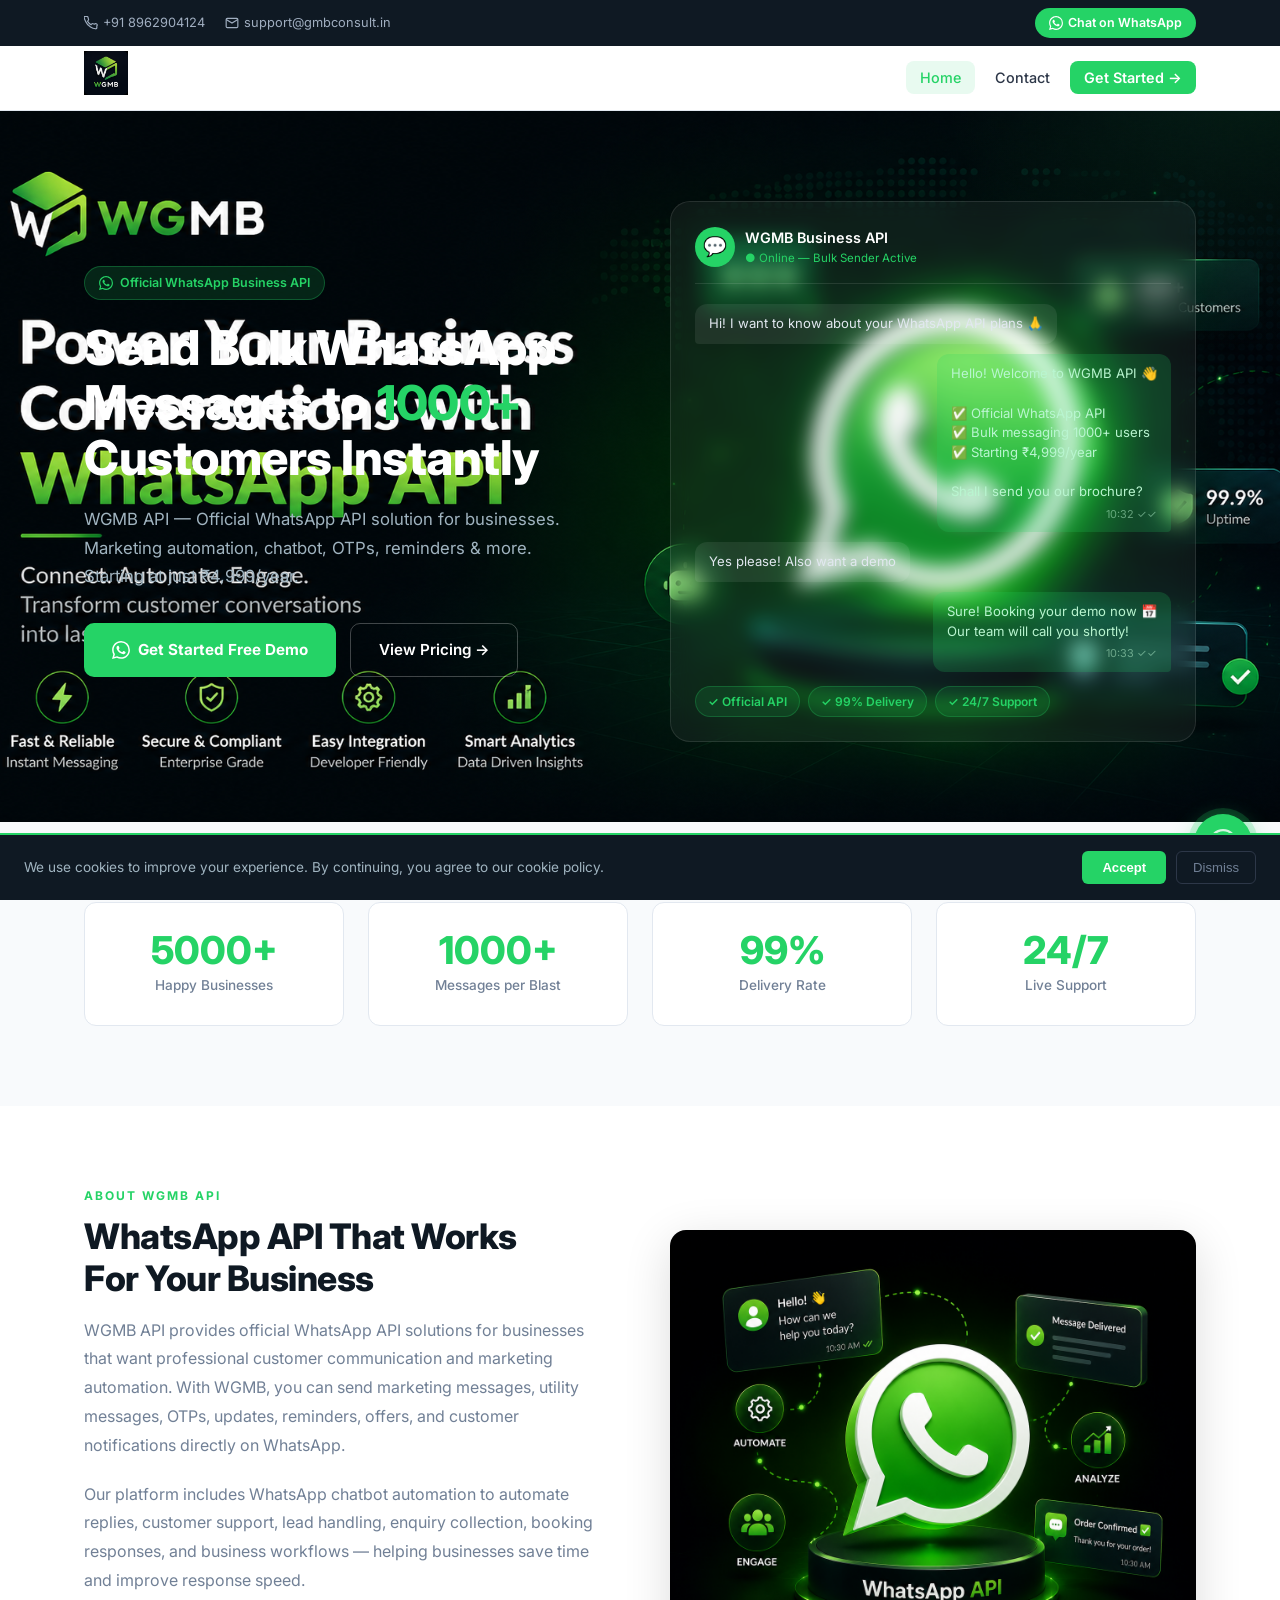
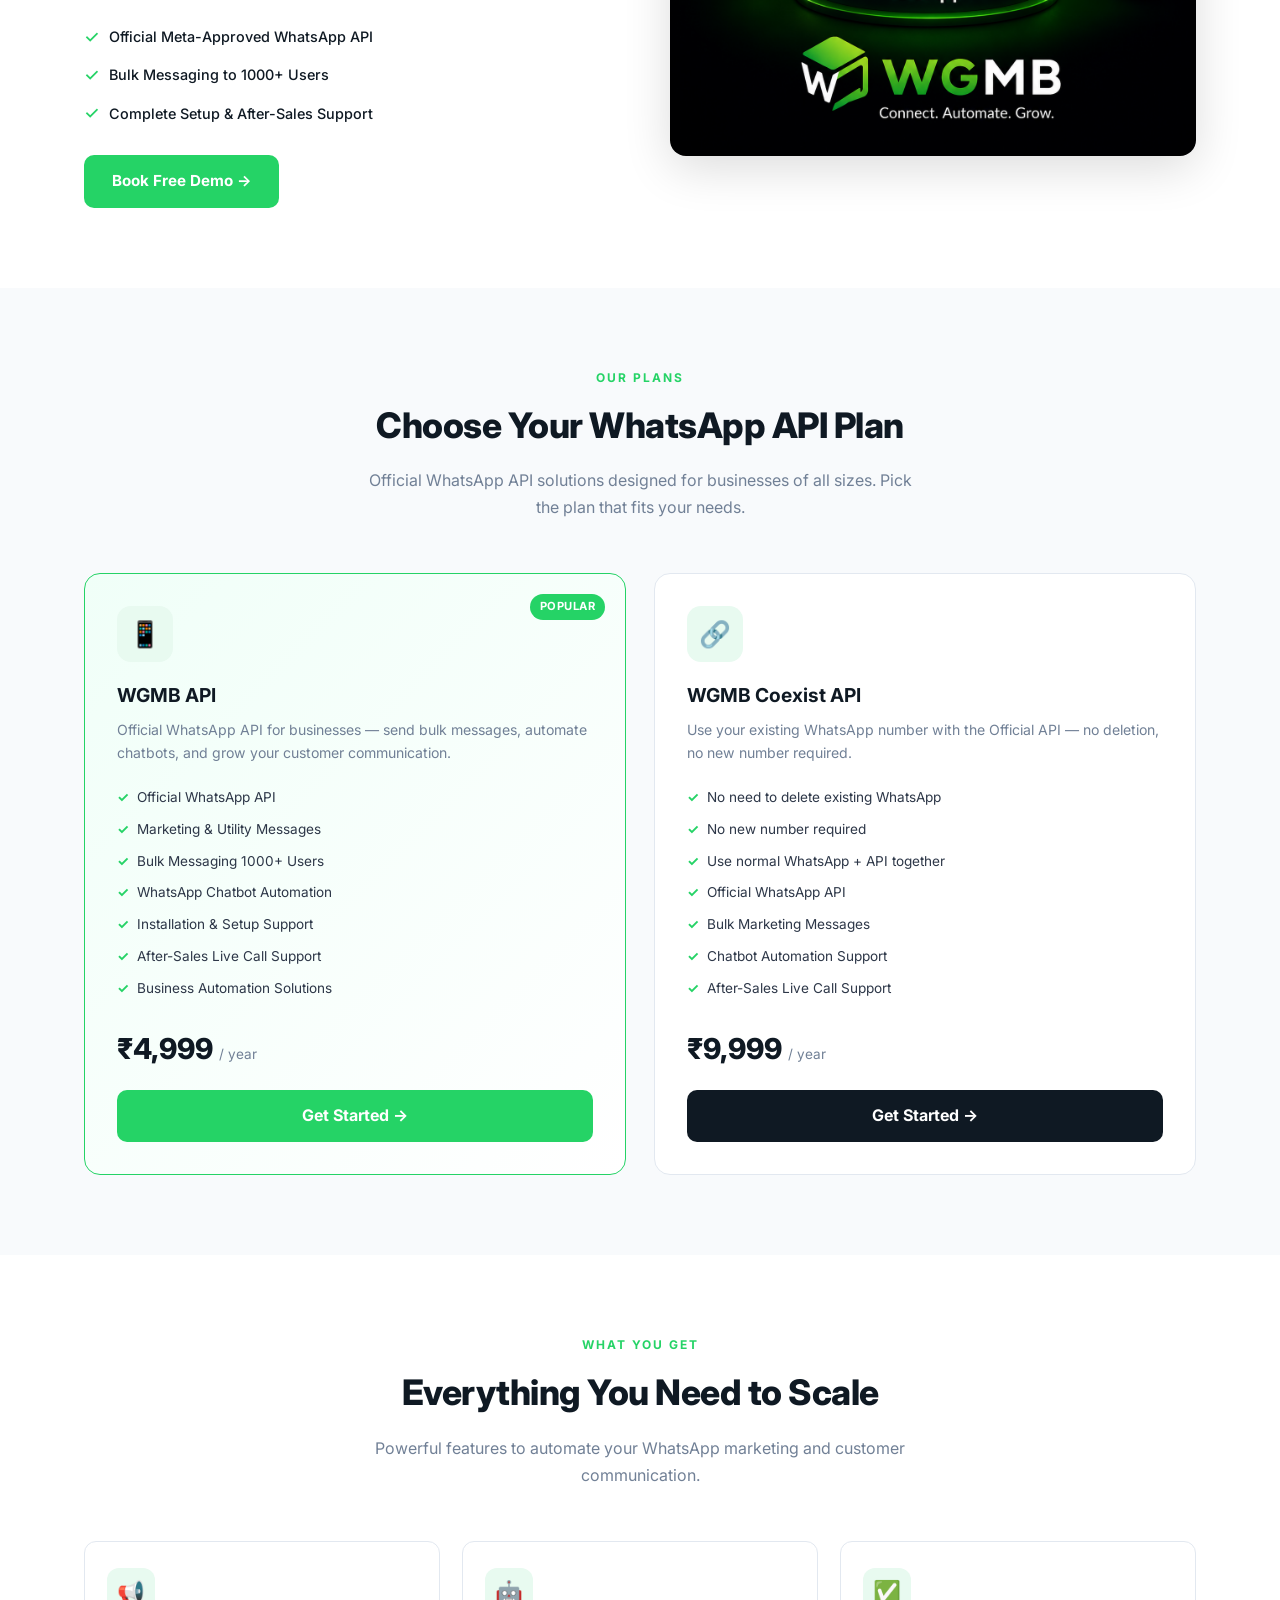
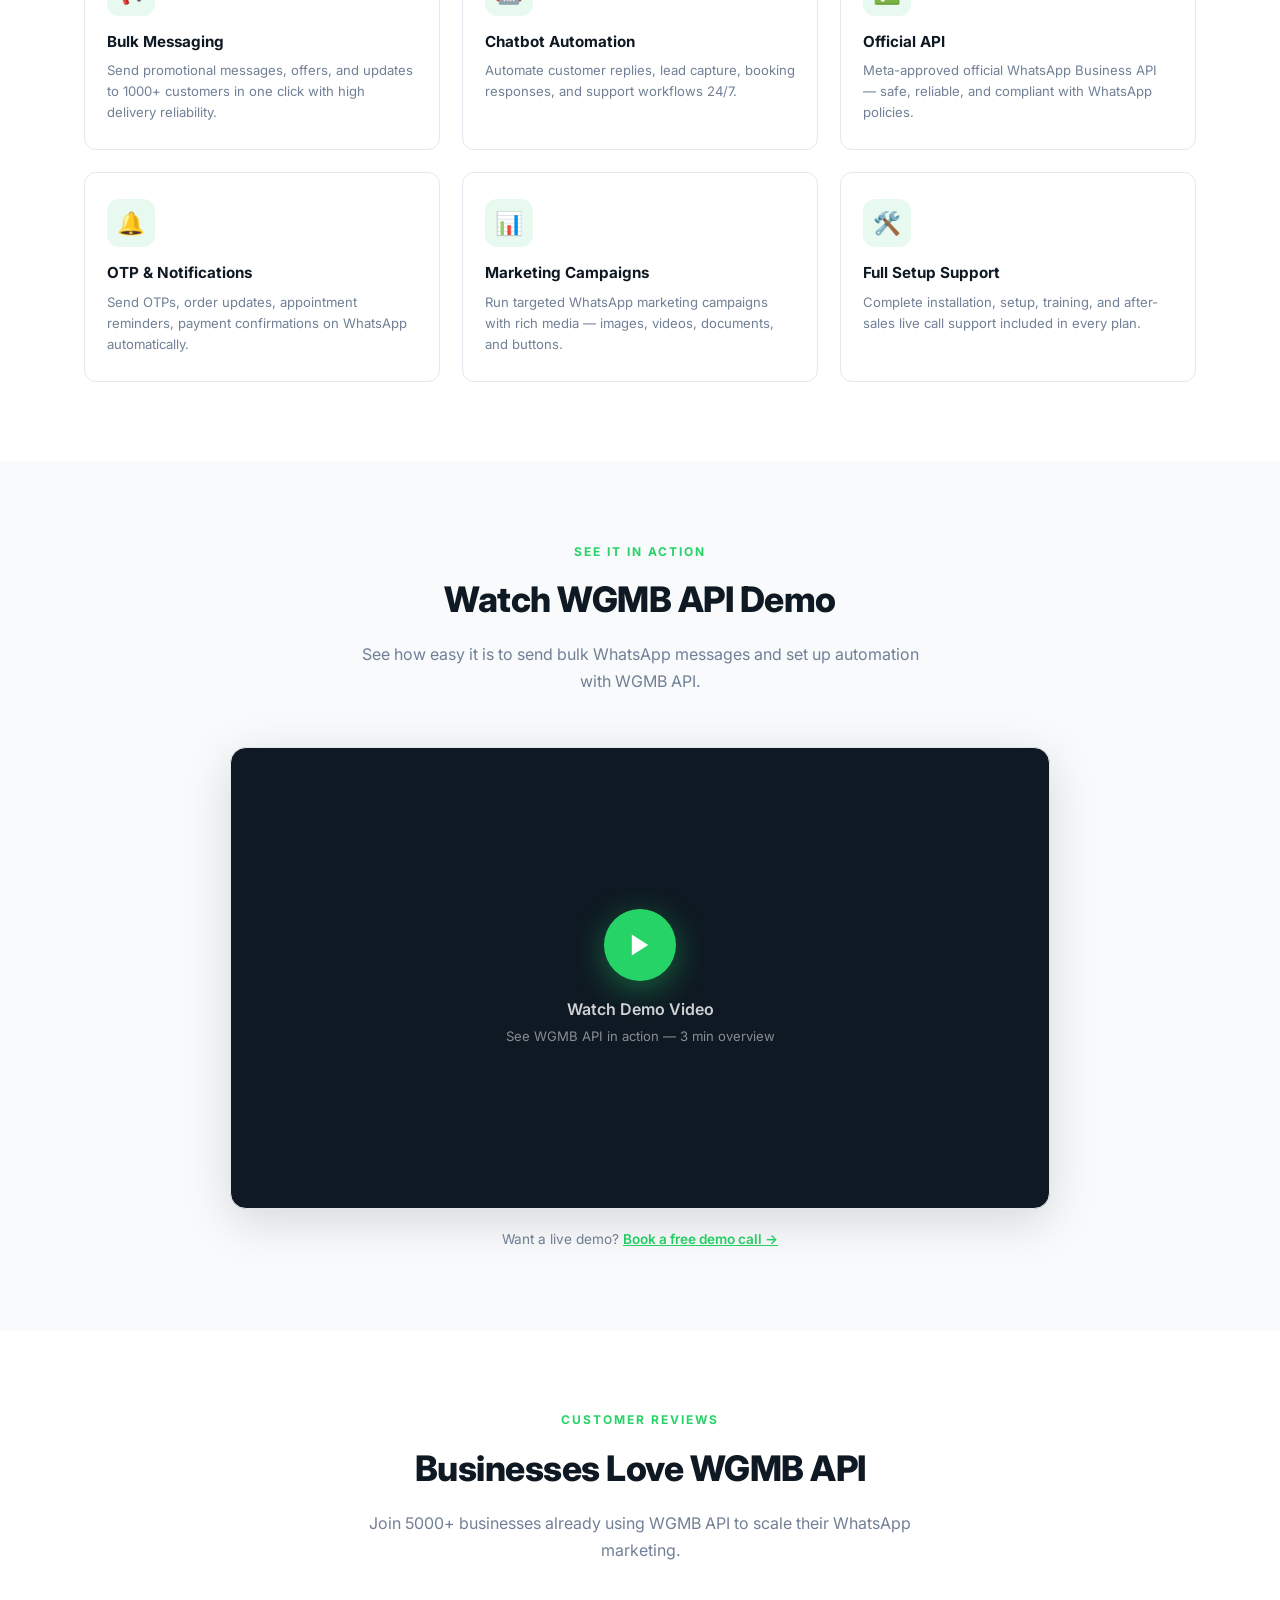
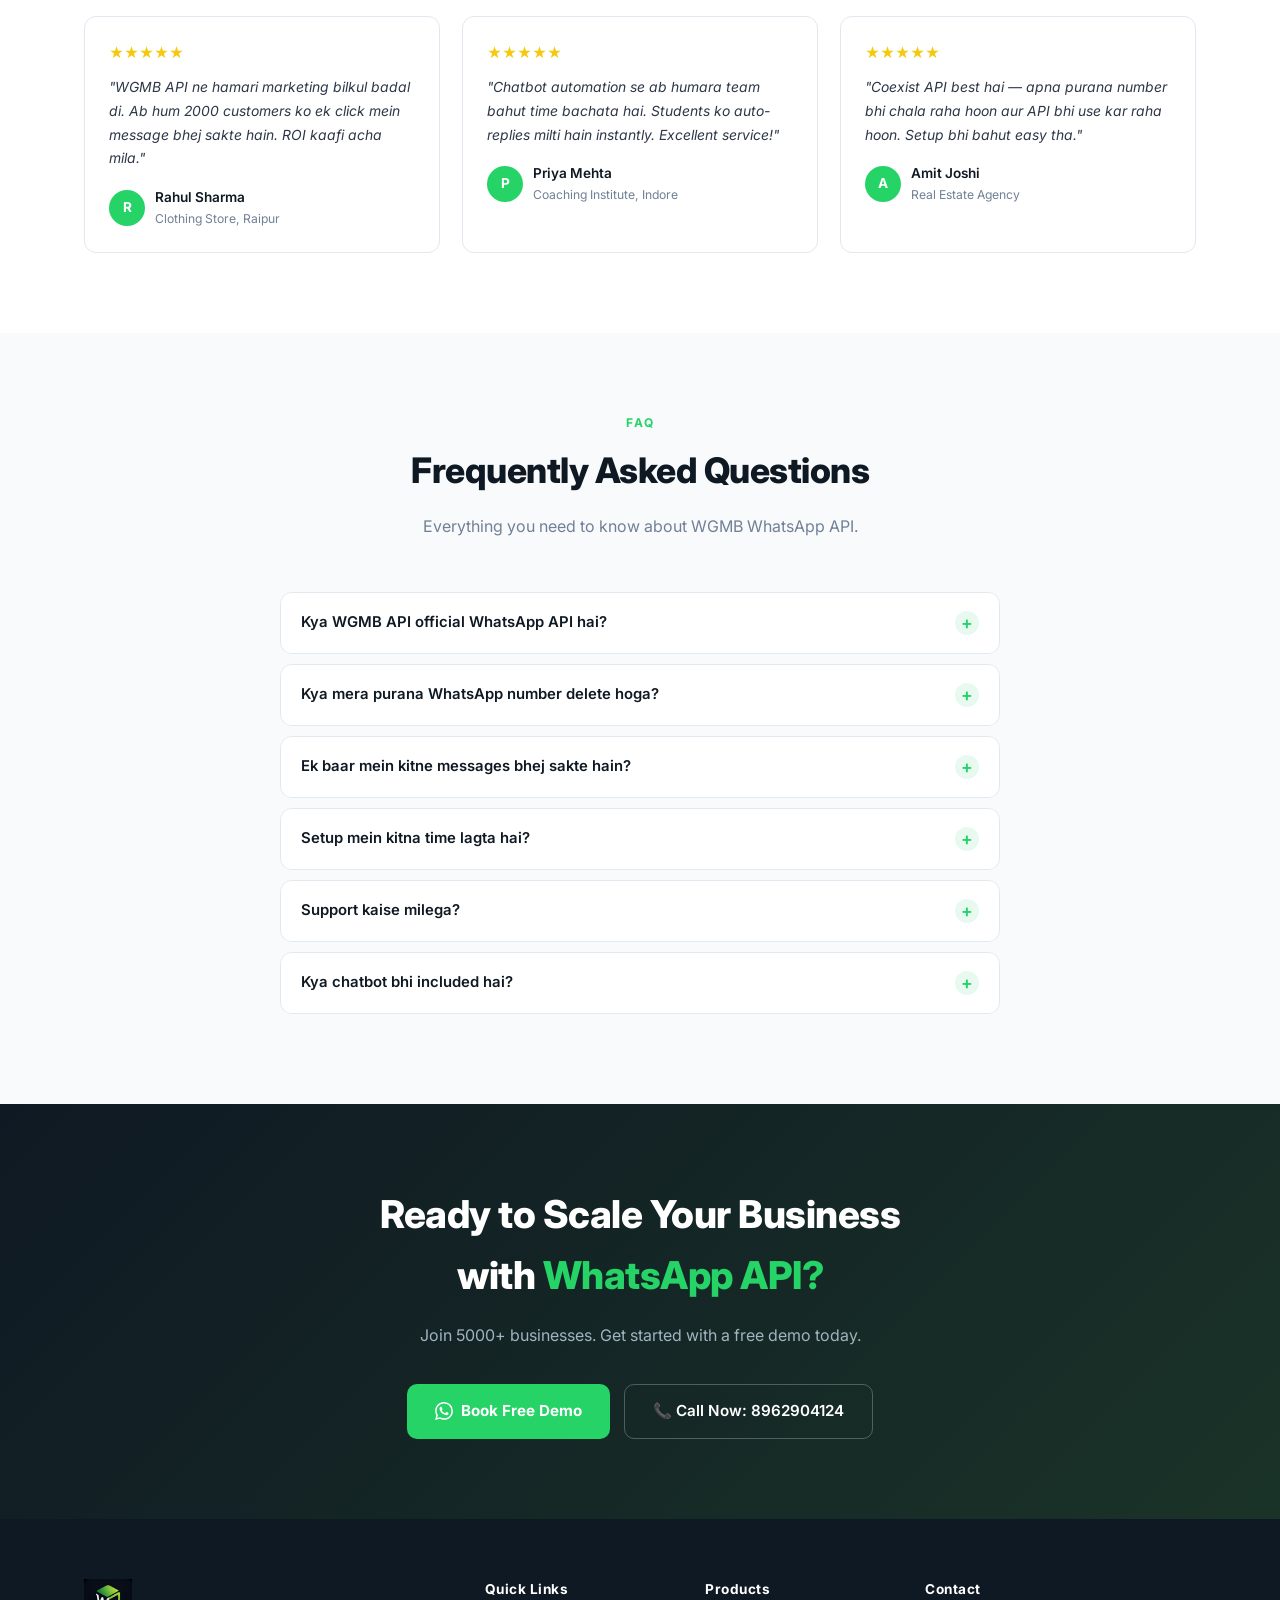
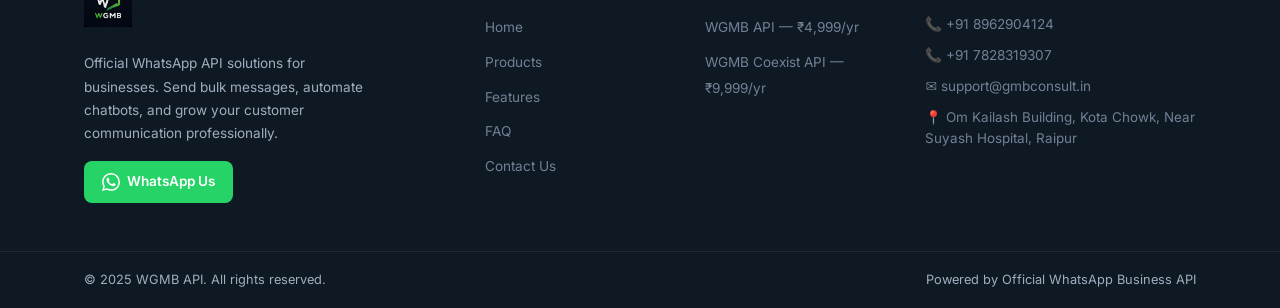
<file: index.html>
<!DOCTYPE html>
<html lang="en">
<head>
  <meta charset="UTF-8">
  <meta name="viewport" content="width=device-width, initial-scale=1.0">
  <title>WGMB API — Official WhatsApp API for Businesses</title>
  <meta name="description" content="Send bulk WhatsApp messages, automate chatbots, and grow your business with WGMB Official WhatsApp API. Starting at ₹4,999/year.">
  <meta property="og:title" content="WGMB API — Official WhatsApp API for Businesses">
  <meta property="og:description" content="Send bulk WhatsApp messages, automate chatbots, and grow your business.">
  <meta property="og:image" content="images/hero-banner.png">
  <meta property="og:type" content="website">
  <link rel="icon" href="images/logo.png">
  <link rel="preconnect" href="https://fonts.googleapis.com">
  <link href="https://fonts.googleapis.com/css2?family=Inter:wght@300;400;500;600;700;800&display=swap" rel="stylesheet">
  <link rel="stylesheet" href="components/style.css">
<script src="https://identity.netlify.com/v1/netlify-identity-widget.js"></script>
</head>
<body>

<script src="components/nav.js"></script>
<script>document.body.insertAdjacentHTML('afterbegin', buildHeader('home'));</script>

<!-- ══ HERO ══ -->
<section class="hero" style="background-image: url(images/hero-banner.png); background-size: cover; background-position: center; background-blend-mode: luminosity;">
  <div class="container">
    <div class="hero-inner">
      <div class="hero-content">
        <div class="hero-badge">
          <svg width="14" height="14" viewBox="0 0 24 24" fill="#25d366"><path d="M17.472 14.382c-.297-.149-1.758-.867-2.03-.967-.273-.099-.471-.148-.67.15-.197.297-.767.966-.94 1.164-.173.199-.347.223-.644.075-.297-.15-1.255-.463-2.39-1.475-.883-.788-1.48-1.761-1.653-2.059-.173-.297-.018-.458.13-.606.134-.133.298-.347.446-.52.149-.174.198-.298.298-.497.099-.198.05-.371-.025-.52-.075-.149-.669-1.612-.916-2.207-.242-.579-.487-.5-.669-.51-.173-.008-.371-.01-.57-.01-.198 0-.52.074-.792.372-.272.297-1.04 1.016-1.04 2.479 0 1.462 1.065 2.875 1.213 3.074.149.198 2.096 3.2 5.077 4.487.709.306 1.262.489 1.694.625.712.227 1.36.195 1.871.118.571-.085 1.758-.719 2.006-1.413.248-.694.248-1.289.173-1.413-.074-.124-.272-.198-.57-.347m-5.421 7.403h-.004a9.87 9.87 0 01-5.031-1.378l-.361-.214-3.741.982.998-3.648-.235-.374a9.86 9.86 0 01-1.51-5.26c.001-5.45 4.436-9.884 9.888-9.884 2.64 0 5.122 1.03 6.988 2.898a9.825 9.825 0 012.893 6.994c-.003 5.45-4.437 9.884-9.885 9.884m8.413-18.297A11.815 11.815 0 0012.05 0C5.495 0 .16 5.335.157 11.892c0 2.096.547 4.142 1.588 5.945L.057 24l6.305-1.654a11.882 11.882 0 005.683 1.448h.005c6.554 0 11.89-5.335 11.893-11.893a11.821 11.821 0 00-3.48-8.413z"/></svg>
          Official WhatsApp Business API
        </div>
        <h1>Send Bulk WhatsApp<br>Messages to <span>1000+</span><br>Customers Instantly</h1>
        <p>WGMB API — Official WhatsApp API solution for businesses. Marketing automation, chatbot, OTPs, reminders & more. Starting at just ₹4,999/year.</p>
        <div class="hero-btns">
          <a href="contact.html" class="btn-primary">
            <svg width="18" height="18" viewBox="0 0 24 24" fill="white"><path d="M17.472 14.382c-.297-.149-1.758-.867-2.03-.967-.273-.099-.471-.148-.67.15-.197.297-.767.966-.94 1.164-.173.199-.347.223-.644.075-.297-.15-1.255-.463-2.39-1.475-.883-.788-1.48-1.761-1.653-2.059-.173-.297-.018-.458.13-.606.134-.133.298-.347.446-.52.149-.174.198-.298.298-.497.099-.198.05-.371-.025-.52-.075-.149-.669-1.612-.916-2.207-.242-.579-.487-.5-.669-.51-.173-.008-.371-.01-.57-.01-.198 0-.52.074-.792.372-.272.297-1.04 1.016-1.04 2.479 0 1.462 1.065 2.875 1.213 3.074.149.198 2.096 3.2 5.077 4.487.709.306 1.262.489 1.694.625.712.227 1.36.195 1.871.118.571-.085 1.758-.719 2.006-1.413.248-.694.248-1.289.173-1.413-.074-.124-.272-.198-.57-.347m-5.421 7.403h-.004a9.87 9.87 0 01-5.031-1.378l-.361-.214-3.741.982.998-3.648-.235-.374a9.86 9.86 0 01-1.51-5.26c.001-5.45 4.436-9.884 9.888-9.884 2.64 0 5.122 1.03 6.988 2.898a9.825 9.825 0 012.893 6.994c-.003 5.45-4.437 9.884-9.885 9.884m8.413-18.297A11.815 11.815 0 0012.05 0C5.495 0 .16 5.335.157 11.892c0 2.096.547 4.142 1.588 5.945L.057 24l6.305-1.654a11.882 11.882 0 005.683 1.448h.005c6.554 0 11.89-5.335 11.893-11.893a11.821 11.821 0 00-3.48-8.413z"/></svg>
            Get Started Free Demo
          </a>
          <a href="#products" class="btn-outline">View Pricing →</a>
        </div>
      </div>
      <div class="hero-visual">
        <div class="hero-mockup">
          <div class="mockup-header">
            <div class="mockup-avatar">💬</div>
            <div><div class="mockup-name">WGMB Business API</div><div class="mockup-status">● Online — Bulk Sender Active</div></div>
          </div>
          <div class="mockup-msgs">
            <div class="msg-bubble msg-in">Hi! I want to know about your WhatsApp API plans 🙏</div>
            <div class="msg-bubble msg-out">
              Hello! Welcome to WGMB API 👋<br><br>
              ✅ Official WhatsApp API<br>
              ✅ Bulk messaging 1000+ users<br>
              ✅ Starting ₹4,999/year<br><br>
              Shall I send you our brochure?
              <div class="msg-time">10:32 ✓✓</div>
            </div>
            <div class="msg-bubble msg-in">Yes please! Also want a demo</div>
            <div class="msg-bubble msg-out">
              Sure! Booking your demo now 📅<br>Our team will call you shortly!
              <div class="msg-time">10:33 ✓✓</div>
            </div>
          </div>
          <div class="hero-stat-chips">
            <span class="stat-chip">✓ Official API</span>
            <span class="stat-chip">✓ 99% Delivery</span>
            <span class="stat-chip">✓ 24/7 Support</span>
          </div>
        </div>
      </div>
    </div>
  </div>
</section>

<!-- ══ STATS ══ -->
<section class="section section-alt">
  <div class="container">
    <div class="stats-grid">
      <div class="stat-card"><div class="stat-num">5000+</div><div class="stat-label">Happy Businesses</div></div>
      <div class="stat-card"><div class="stat-num">1000+</div><div class="stat-label">Messages per Blast</div></div>
      <div class="stat-card"><div class="stat-num">99%</div><div class="stat-label">Delivery Rate</div></div>
      <div class="stat-card"><div class="stat-num">24/7</div><div class="stat-label">Live Support</div></div>
    </div>
  </div>
</section>

<!-- ══ ABOUT ══ -->
<section class="section">
  <div class="container">
    <div style="display:grid;grid-template-columns:1fr 1fr;gap:60px;align-items:center;">
      <div>
        <div class="section-eyebrow">About WGMB API</div>
        <h2 style="font-size:clamp(1.6rem,3vw,2.2rem);font-weight:800;letter-spacing:-0.5px;margin-bottom:16px;line-height:1.2;">WhatsApp API That Works<br>For Your Business</h2>
        <p style="color:var(--muted);line-height:1.8;margin-bottom:20px;">WGMB API provides official WhatsApp API solutions for businesses that want professional customer communication and marketing automation. With WGMB, you can send marketing messages, utility messages, OTPs, updates, reminders, offers, and customer notifications directly on WhatsApp.</p>
        <p style="color:var(--muted);line-height:1.8;margin-bottom:28px;">Our platform includes WhatsApp chatbot automation to automate replies, customer support, lead handling, enquiry collection, booking responses, and business workflows — helping businesses save time and improve response speed.</p>
        <div style="display:flex;flex-direction:column;gap:10px;">
          <div style="display:flex;align-items:center;gap:10px;font-size:0.9rem;font-weight:500;"><span style="color:var(--green);font-size:1.1rem;">✓</span> Official Meta-Approved WhatsApp API</div>
          <div style="display:flex;align-items:center;gap:10px;font-size:0.9rem;font-weight:500;"><span style="color:var(--green);font-size:1.1rem;">✓</span> Bulk Messaging to 1000+ Users</div>
          <div style="display:flex;align-items:center;gap:10px;font-size:0.9rem;font-weight:500;"><span style="color:var(--green);font-size:1.1rem;">✓</span> Complete Setup & After-Sales Support</div>
        </div>
        <a href="contact.html" class="btn-primary" style="margin-top:28px;display:inline-flex;">Book Free Demo →</a>
      </div>
      <div>
        <img src="images/product-wgmb.png" alt="WGMB API Dashboard" style="width:100%;border-radius:16px;box-shadow:var(--shadow-lg);">
      </div>
    </div>
  </div>
</section>

<!-- ══ PRODUCTS ══ -->
<section class="section section-alt" id="products">
  <div class="container">
    <div class="section-header">
      <div class="section-eyebrow">Our Plans</div>
      <h2 class="section-title">Choose Your WhatsApp API Plan</h2>
      <p class="section-sub">Official WhatsApp API solutions designed for businesses of all sizes. Pick the plan that fits your needs.</p>
    </div>
    <div class="products-grid">
      <div class="product-card featured">
        <span class="product-badge-tag">POPULAR</span>
        <div class="product-icon">📱</div>
        <div class="product-name">WGMB API</div>
        <div class="product-desc">Official WhatsApp API for businesses — send bulk messages, automate chatbots, and grow your customer communication.</div>
        <ul class="product-features">
          <li>Official WhatsApp API</li>
          <li>Marketing & Utility Messages</li>
          <li>Bulk Messaging 1000+ Users</li>
          <li>WhatsApp Chatbot Automation</li>
          <li>Installation & Setup Support</li>
          <li>After-Sales Live Call Support</li>
          <li>Business Automation Solutions</li>
        </ul>
        <div class="product-price">₹4,999 <span>/ year</span></div>
        <a href="contact.html" class="product-cta">Get Started →</a>
      </div>
      <div class="product-card">
        <div class="product-icon">🔗</div>
        <div class="product-name">WGMB Coexist API</div>
        <div class="product-desc">Use your existing WhatsApp number with the Official API — no deletion, no new number required.</div>
        <ul class="product-features">
          <li>No need to delete existing WhatsApp</li>
          <li>No new number required</li>
          <li>Use normal WhatsApp + API together</li>
          <li>Official WhatsApp API</li>
          <li>Bulk Marketing Messages</li>
          <li>Chatbot Automation Support</li>
          <li>After-Sales Live Call Support</li>
        </ul>
        <div class="product-price">₹9,999 <span>/ year</span></div>
        <a href="contact.html" class="product-cta" style="background:var(--ink);">Get Started →</a>
      </div>
    </div>
  </div>
</section>

<!-- ══ FEATURES ══ -->
<section class="section" id="features">
  <div class="container">
    <div class="section-header">
      <div class="section-eyebrow">What You Get</div>
      <h2 class="section-title">Everything You Need to Scale</h2>
      <p class="section-sub">Powerful features to automate your WhatsApp marketing and customer communication.</p>
    </div>
    <div class="features-grid">
      <div class="feature-card"><div class="feature-icon">📢</div><div class="feature-title">Bulk Messaging</div><div class="feature-desc">Send promotional messages, offers, and updates to 1000+ customers in one click with high delivery reliability.</div></div>
      <div class="feature-card"><div class="feature-icon">🤖</div><div class="feature-title">Chatbot Automation</div><div class="feature-desc">Automate customer replies, lead capture, booking responses, and support workflows 24/7.</div></div>
      <div class="feature-card"><div class="feature-icon">✅</div><div class="feature-title">Official API</div><div class="feature-desc">Meta-approved official WhatsApp Business API — safe, reliable, and compliant with WhatsApp policies.</div></div>
      <div class="feature-card"><div class="feature-icon">🔔</div><div class="feature-title">OTP & Notifications</div><div class="feature-desc">Send OTPs, order updates, appointment reminders, payment confirmations on WhatsApp automatically.</div></div>
      <div class="feature-card"><div class="feature-icon">📊</div><div class="feature-title">Marketing Campaigns</div><div class="feature-desc">Run targeted WhatsApp marketing campaigns with rich media — images, videos, documents, and buttons.</div></div>
      <div class="feature-card"><div class="feature-icon">🛠️</div><div class="feature-title">Full Setup Support</div><div class="feature-desc">Complete installation, setup, training, and after-sales live call support included in every plan.</div></div>
    </div>
  </div>
</section>

<!-- ══ VIDEO DEMO ══ -->
<section class="section section-alt">
  <div class="container">
    <div class="section-header">
      <div class="section-eyebrow">See It In Action</div>
      <h2 class="section-title">Watch WGMB API Demo</h2>
      <p class="section-sub">See how easy it is to send bulk WhatsApp messages and set up automation with WGMB API.</p>
    </div>
    <div class="video-wrap" onclick="playVideo(this)">
      <div class="video-placeholder" id="video-placeholder">
        <div class="play-btn">
          <svg width="28" height="28" viewBox="0 0 24 24" fill="white"><polygon points="5,3 19,12 5,21"/></svg>
        </div>
        <div class="video-label">Watch Demo Video</div>
        <div class="video-sub">See WGMB API in action — 3 min overview</div>
      </div>
      <iframe id="demo-video" width="100%" height="100%" src="" frameborder="0" allow="autoplay; encrypted-media" allowfullscreen style="display:none;position:absolute;inset:0;"></iframe>
    </div>
    <p style="text-align:center;margin-top:20px;color:var(--muted);font-size:0.85rem;">Want a live demo? <a href="contact.html" style="color:var(--green);font-weight:600;">Book a free demo call →</a></p>
  </div>
</section>

<!-- ══ TESTIMONIALS ══ -->
<section class="section">
  <div class="container">
    <div class="section-header">
      <div class="section-eyebrow">Customer Reviews</div>
      <h2 class="section-title">Businesses Love WGMB API</h2>
      <p class="section-sub">Join 5000+ businesses already using WGMB API to scale their WhatsApp marketing.</p>
    </div>
    <div class="testimonials-grid">
      <div class="testimonial-card">
        <div class="stars">★★★★★</div>
        <p class="testimonial-text">"WGMB API ne hamari marketing bilkul badal di. Ab hum 2000 customers ko ek click mein message bhej sakte hain. ROI kaafi acha mila."</p>
        <div class="testimonial-author"><div class="author-avatar">R</div><div><div class="author-name">Rahul Sharma</div><div class="author-biz">Clothing Store, Raipur</div></div></div>
      </div>
      <div class="testimonial-card">
        <div class="stars">★★★★★</div>
        <p class="testimonial-text">"Chatbot automation se ab humara team bahut time bachata hai. Students ko auto-replies milti hain instantly. Excellent service!"</p>
        <div class="testimonial-author"><div class="author-avatar">P</div><div><div class="author-name">Priya Mehta</div><div class="author-biz">Coaching Institute, Indore</div></div></div>
      </div>
      <div class="testimonial-card">
        <div class="stars">★★★★★</div>
        <p class="testimonial-text">"Coexist API best hai — apna purana number bhi chala raha hoon aur API bhi use kar raha hoon. Setup bhi bahut easy tha."</p>
        <div class="testimonial-author"><div class="author-avatar">A</div><div><div class="author-name">Amit Joshi</div><div class="author-biz">Real Estate Agency</div></div></div>
      </div>
    </div>
  </div>
</section>

<!-- ══ FAQ ══ -->
<section class="section section-alt" id="faq">
  <div class="container">
    <div class="section-header">
      <div class="section-eyebrow">FAQ</div>
      <h2 class="section-title">Frequently Asked Questions</h2>
      <p class="section-sub">Everything you need to know about WGMB WhatsApp API.</p>
    </div>
    <div class="faq-list">
      <div class="faq-item">
        <div class="faq-question" onclick="toggleFaq(this)">Kya WGMB API official WhatsApp API hai? <span class="faq-icon">+</span></div>
        <div class="faq-answer">Haan, WGMB API bilkul official Meta-approved WhatsApp Business API solution hai. Aapka account safe rahega aur koi ban ka risk nahi hai.</div>
      </div>
      <div class="faq-item">
        <div class="faq-question" onclick="toggleFaq(this)">Kya mera purana WhatsApp number delete hoga? <span class="faq-icon">+</span></div>
        <div class="faq-answer">Nahi! WGMB Coexist API se aap apna existing number use kar sakte ho bina delete kiye. Aap normal WhatsApp aur API dono ek saath use kar sakte hain.</div>
      </div>
      <div class="faq-item">
        <div class="faq-question" onclick="toggleFaq(this)">Ek baar mein kitne messages bhej sakte hain? <span class="faq-icon">+</span></div>
        <div class="faq-answer">Aap ek baar mein 1000+ customers ko bulk WhatsApp messages bhej sakte hain high delivery reliability ke saath. Messages mein images, videos, documents bhi bhej sakte hain.</div>
      </div>
      <div class="faq-item">
        <div class="faq-question" onclick="toggleFaq(this)">Setup mein kitna time lagta hai? <span class="faq-icon">+</span></div>
        <div class="faq-answer">Hamaari team 24-48 ghante mein complete setup aur installation kar deti hai. Saath mein full training bhi dete hain taaki aap khud use kar sako.</div>
      </div>
      <div class="faq-item">
        <div class="faq-question" onclick="toggleFaq(this)">Support kaise milega? <span class="faq-icon">+</span></div>
        <div class="faq-answer">Aapko after-sales live call support milega. Hum hamesha available hain — call ya WhatsApp pe contact kar sakte hain. Phone: 8962904124 / 7828319307.</div>
      </div>
      <div class="faq-item">
        <div class="faq-question" onclick="toggleFaq(this)">Kya chatbot bhi included hai? <span class="faq-icon">+</span></div>
        <div class="faq-answer">Haan! WhatsApp chatbot automation dono plans mein included hai — auto-replies, lead handling, booking automation, customer support automation sab kuch.</div>
      </div>
    </div>
  </div>
</section>

<!-- ══ CTA ══ -->
<section class="cta-section">
  <div class="container">
    <h2>Ready to Scale Your Business<br>with <span>WhatsApp API?</span></h2>
    <p>Join 5000+ businesses. Get started with a free demo today.</p>
    <div class="cta-btns">
      <a href="contact.html" class="btn-primary">
        <svg width="18" height="18" viewBox="0 0 24 24" fill="white"><path d="M17.472 14.382c-.297-.149-1.758-.867-2.03-.967-.273-.099-.471-.148-.67.15-.197.297-.767.966-.94 1.164-.173.199-.347.223-.644.075-.297-.15-1.255-.463-2.39-1.475-.883-.788-1.48-1.761-1.653-2.059-.173-.297-.018-.458.13-.606.134-.133.298-.347.446-.52.149-.174.198-.298.298-.497.099-.198.05-.371-.025-.52-.075-.149-.669-1.612-.916-2.207-.242-.579-.487-.5-.669-.51-.173-.008-.371-.01-.57-.01-.198 0-.52.074-.792.372-.272.297-1.04 1.016-1.04 2.479 0 1.462 1.065 2.875 1.213 3.074.149.198 2.096 3.2 5.077 4.487.709.306 1.262.489 1.694.625.712.227 1.36.195 1.871.118.571-.085 1.758-.719 2.006-1.413.248-.694.248-1.289.173-1.413-.074-.124-.272-.198-.57-.347m-5.421 7.403h-.004a9.87 9.87 0 01-5.031-1.378l-.361-.214-3.741.982.998-3.648-.235-.374a9.86 9.86 0 01-1.51-5.26c.001-5.45 4.436-9.884 9.888-9.884 2.64 0 5.122 1.03 6.988 2.898a9.825 9.825 0 012.893 6.994c-.003 5.45-4.437 9.884-9.885 9.884m8.413-18.297A11.815 11.815 0 0012.05 0C5.495 0 .16 5.335.157 11.892c0 2.096.547 4.142 1.588 5.945L.057 24l6.305-1.654a11.882 11.882 0 005.683 1.448h.005c6.554 0 11.89-5.335 11.893-11.893a11.821 11.821 0 00-3.48-8.413z"/></svg>
        Book Free Demo
      </a>
      <a href="tel:8962904124" class="btn-outline">📞 Call Now: 8962904124</a>
    </div>
  </div>
</section>

<script>document.body.insertAdjacentHTML('beforeend', buildFooter());</script>

<!-- Cookie Banner -->
<div id="cookie-banner" class="cookie-banner">
  <p>We use cookies to improve your experience. By continuing, you agree to our cookie policy.</p>
  <div class="cookie-btns">
    <button class="cookie-accept" onclick="acceptCookies()">Accept</button>
    <button class="cookie-dismiss" onclick="dismissCookies()">Dismiss</button>
  </div>
</div>

<script>
function toggleFaq(el) {
  const item = el.parentElement;
  const isOpen = item.classList.contains('open');
  document.querySelectorAll('.faq-item').forEach(f => f.classList.remove('open'));
  if (!isOpen) item.classList.add('open');
}

function playVideo(wrap) {
  const placeholder = document.getElementById('video-placeholder');
  const iframe = document.getElementById('demo-video');
  // Replace with actual YouTube embed URL
  iframe.src = 'https://www.youtube.com/embed/dQw4w9WgXcQ?autoplay=1';
  placeholder.style.display = 'none';
  iframe.style.display = 'block';
  wrap.style.cursor = 'default';
}

function acceptCookies() { localStorage.setItem('cookies','accepted'); document.getElementById('cookie-banner').style.display='none'; }
function dismissCookies() { document.getElementById('cookie-banner').style.display='none'; }
if (localStorage.getItem('cookies')) document.getElementById('cookie-banner').style.display='none';
</script>

<script>
  if (window.netlifyIdentity) {
    window.netlifyIdentity.on("init", function(user) {
      if (!user) {
        window.netlifyIdentity.on("login", function() {
          document.location.href = "/admin/";
        });
      }
    });
  }
</script>
</body>
</html>
</file>
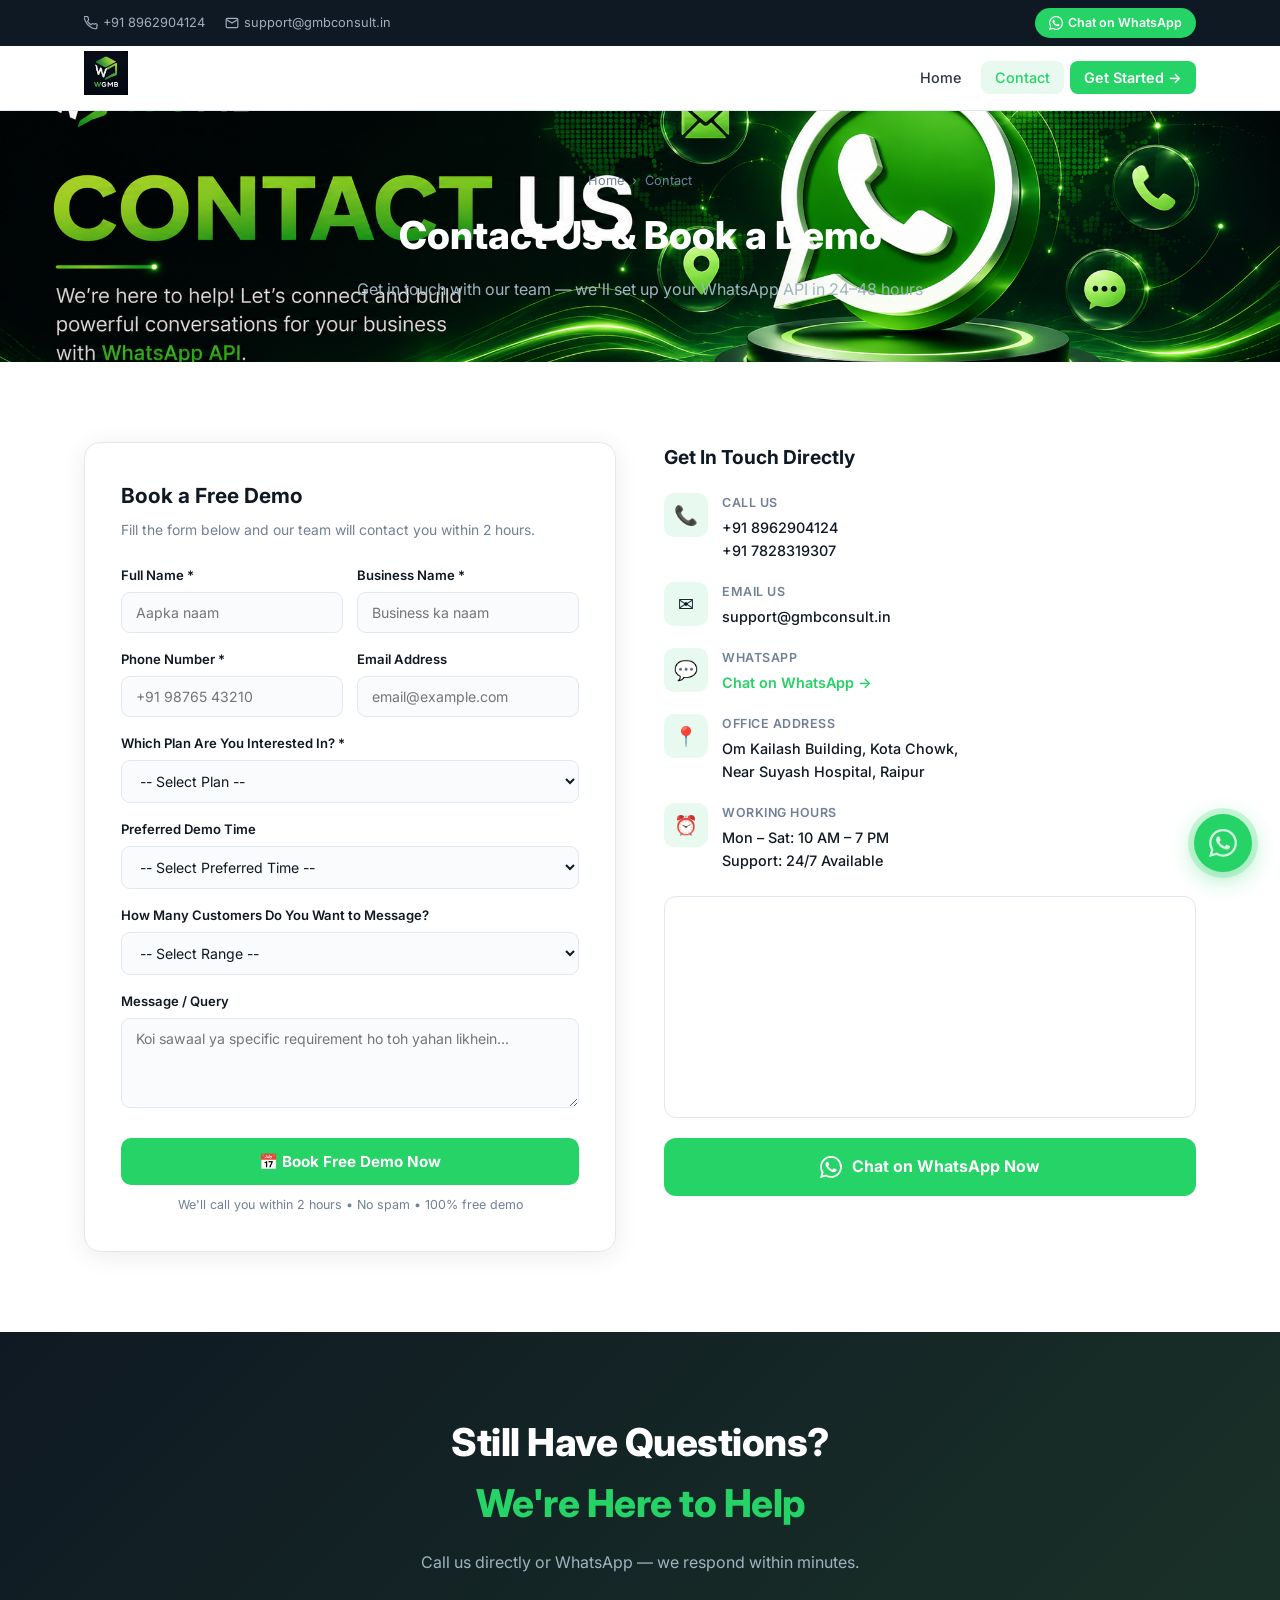
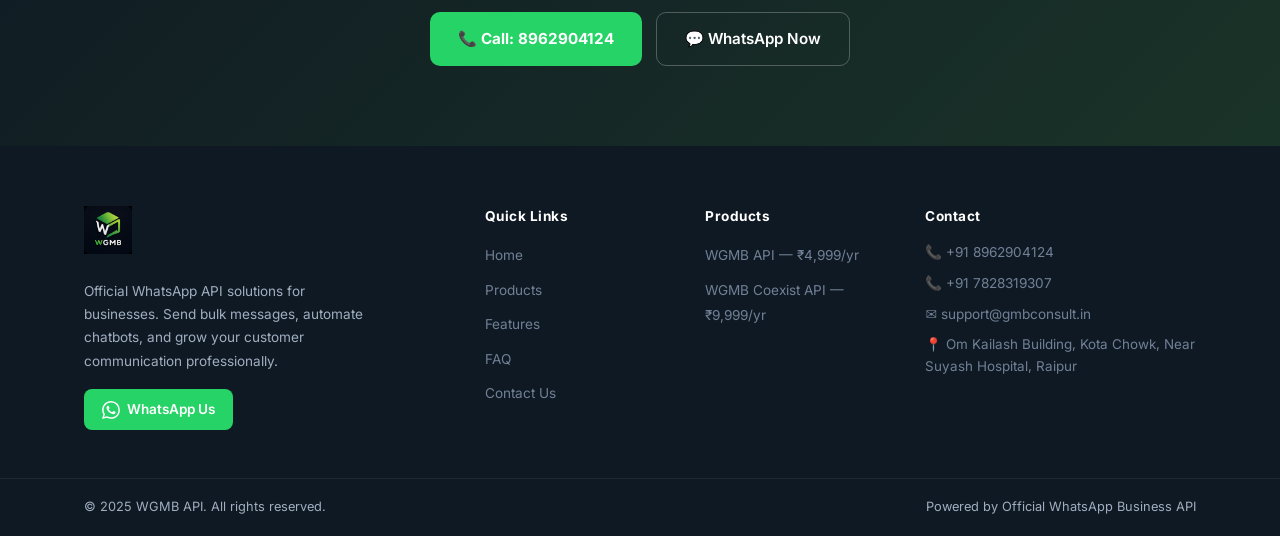
<file: contact.html>
<!DOCTYPE html>
<html lang="en">
<head>
  <meta charset="UTF-8">
  <meta name="viewport" content="width=device-width, initial-scale=1.0">
  <title>Contact & Demo Booking — WGMB API</title>
  <meta name="description" content="Book a free demo or contact WGMB API team. Call: 8962904124 | Email: support@gmbconsult.in">
  <link rel="icon" href="images/logo.png">
  <link rel="preconnect" href="https://fonts.googleapis.com">
  <link href="https://fonts.googleapis.com/css2?family=Inter:wght@300;400;500;600;700;800&display=swap" rel="stylesheet">
  <link rel="stylesheet" href="components/style.css">
  <script src="https://identity.netlify.com/v1/netlify-identity-widget.js"></script>
</head>
<body>

<script src="components/nav.js"></script>
<script>document.body.insertAdjacentHTML('afterbegin', buildHeader('contact'));</script>

<!-- PAGE HERO -->
<section class="page-hero" style="background-image: url(images/contact-banner.png); background-size: cover; background-position: center; background-blend-mode: luminosity;">
  <div class="container">
    <div class="breadcrumb">
      <a href="index.html">Home</a> <span>›</span> <span>Contact</span>
    </div>
    <h1>Contact Us & Book a Demo</h1>
    <p>Get in touch with our team — we'll set up your WhatsApp API in 24–48 hours</p>
  </div>
</section>

<!-- CONTACT SECTION -->
<section class="section">
  <div class="container">
    <div class="contact-grid">

      <!-- FORM -->
      <div class="form-card">
        <h3>Book a Free Demo</h3>
        <p class="sub">Fill the form below and our team will contact you within 2 hours.</p>

        <form name="contact" method="POST" data-netlify="true" netlify-honeypot="bot-field" id="contact-form">
          <input type="hidden" name="form-name" value="contact">
          <input type="hidden" name="bot-field" style="display:none;">

          <div class="form-grid-2">
            <div class="form-group">
              <label>Full Name *</label>
              <input type="text" name="name" placeholder="Aapka naam" required>
            </div>
            <div class="form-group">
              <label>Business Name *</label>
              <input type="text" name="business" placeholder="Business ka naam" required>
            </div>
          </div>

          <div class="form-grid-2">
            <div class="form-group">
              <label>Phone Number *</label>
              <input type="tel" name="phone" placeholder="+91 98765 43210" required>
            </div>
            <div class="form-group">
              <label>Email Address</label>
              <input type="email" name="email" placeholder="email@example.com">
            </div>
          </div>

          <div class="form-group">
            <label>Which Plan Are You Interested In? *</label>
            <select name="plan" required>
              <option value="">-- Select Plan --</option>
              <option value="wgmb-api">WGMB API — ₹4,999/year</option>
              <option value="coexist-api">WGMB Coexist API — ₹9,999/year</option>
              <option value="not-sure">Not Sure — Need Guidance</option>
            </select>
          </div>

          <div class="form-group">
            <label>Preferred Demo Time</label>
            <select name="demo-time">
              <option value="">-- Select Preferred Time --</option>
              <option>Morning (10 AM – 12 PM)</option>
              <option>Afternoon (12 PM – 3 PM)</option>
              <option>Evening (3 PM – 6 PM)</option>
              <option>Anytime</option>
            </select>
          </div>

          <div class="form-group">
            <label>How Many Customers Do You Want to Message?</label>
            <select name="customers">
              <option value="">-- Select Range --</option>
              <option>100 – 500</option>
              <option>500 – 2000</option>
              <option>2000 – 10,000</option>
              <option>10,000+</option>
            </select>
          </div>

          <div class="form-group">
            <label>Message / Query</label>
            <textarea name="message" placeholder="Koi sawaal ya specific requirement ho toh yahan likhein..."></textarea>
          </div>

          <button type="submit" class="form-submit">
            📅 Book Free Demo Now
          </button>

          <p style="font-size:0.78rem;color:var(--muted);margin-top:10px;text-align:center;">We'll call you within 2 hours • No spam • 100% free demo</p>
        </form>

        <div id="form-success" style="display:none;text-align:center;padding:32px 16px;">
          <div style="font-size:3rem;margin-bottom:12px;">✅</div>
          <h3 style="color:var(--green);margin-bottom:8px;">Demo Booked!</h3>
          <p style="color:var(--muted);font-size:0.9rem;">Hamaari team 2 ghante mein aapko call karegi. WhatsApp pe bhi message aayega.</p>
          <a href="https://wa.me/918962904124?text=Hello%2C%20I%20just%20submitted%20demo%20request%20on%20WGMB%20API%20website" target="_blank" style="display:inline-flex;align-items:center;gap:6px;margin-top:16px;background:var(--green);color:white;padding:10px 20px;border-radius:8px;font-weight:600;text-decoration:none;font-size:0.88rem;">
            <svg width="16" height="16" viewBox="0 0 24 24" fill="white"><path d="M17.472 14.382c-.297-.149-1.758-.867-2.03-.967-.273-.099-.471-.148-.67.15-.197.297-.767.966-.94 1.164-.173.199-.347.223-.644.075-.297-.15-1.255-.463-2.39-1.475-.883-.788-1.48-1.761-1.653-2.059-.173-.297-.018-.458.13-.606.134-.133.298-.347.446-.52.149-.174.198-.298.298-.497.099-.198.05-.371-.025-.52-.075-.149-.669-1.612-.916-2.207-.242-.579-.487-.5-.669-.51-.173-.008-.371-.01-.57-.01-.198 0-.52.074-.792.372-.272.297-1.04 1.016-1.04 2.479 0 1.462 1.065 2.875 1.213 3.074.149.198 2.096 3.2 5.077 4.487.709.306 1.262.489 1.694.625.712.227 1.36.195 1.871.118.571-.085 1.758-.719 2.006-1.413.248-.694.248-1.289.173-1.413-.074-.124-.272-.198-.57-.347m-5.421 7.403h-.004a9.87 9.87 0 01-5.031-1.378l-.361-.214-3.741.982.998-3.648-.235-.374a9.86 9.86 0 01-1.51-5.26c.001-5.45 4.436-9.884 9.888-9.884 2.64 0 5.122 1.03 6.988 2.898a9.825 9.825 0 012.893 6.994c-.003 5.45-4.437 9.884-9.885 9.884m8.413-18.297A11.815 11.815 0 0012.05 0C5.495 0 .16 5.335.157 11.892c0 2.096.547 4.142 1.588 5.945L.057 24l6.305-1.654a11.882 11.882 0 005.683 1.448h.005c6.554 0 11.89-5.335 11.893-11.893a11.821 11.821 0 00-3.48-8.413z"/></svg>
            WhatsApp Us Now
          </a>
        </div>
      </div>

      <!-- CONTACT INFO -->
      <div class="contact-info">
        <h3>Get In Touch Directly</h3>

        <div class="contact-item">
          <div class="contact-icon">📞</div>
          <div>
            <div class="contact-item-label">Call Us</div>
            <div class="contact-item-val">
              <a href="tel:8962904124">+91 8962904124</a><br>
              <a href="tel:7828319307">+91 7828319307</a>
            </div>
          </div>
        </div>

        <div class="contact-item">
          <div class="contact-icon">✉️</div>
          <div>
            <div class="contact-item-label">Email Us</div>
            <div class="contact-item-val">
              <a href="mailto:support@gmbconsult.in">support@gmbconsult.in</a>
            </div>
          </div>
        </div>

        <div class="contact-item">
          <div class="contact-icon">💬</div>
          <div>
            <div class="contact-item-label">WhatsApp</div>
            <div class="contact-item-val">
              <a href="https://wa.me/918962904124?text=Hello%2C%20I%20want%20to%20know%20more%20about%20WGMB%20API" target="_blank" style="color:var(--green);font-weight:600;">Chat on WhatsApp →</a>
            </div>
          </div>
        </div>

        <div class="contact-item">
          <div class="contact-icon">📍</div>
          <div>
            <div class="contact-item-label">Office Address</div>
            <div class="contact-item-val">Om Kailash Building, Kota Chowk,<br>Near Suyash Hospital, Raipur</div>
          </div>
        </div>

        <div class="contact-item">
          <div class="contact-icon">⏰</div>
          <div>
            <div class="contact-item-label">Working Hours</div>
            <div class="contact-item-val">Mon – Sat: 10 AM – 7 PM<br>Support: 24/7 Available</div>
          </div>
        </div>

        <!-- Map -->
        <div class="map-wrap">
          <iframe
            src="https://www.google.com/maps/embed?pb=!1m18!1m12!1m3!1d3718.3!2d81.63!3d21.25!2m3!1f0!2f0!3f0!3m2!1i1024!2i768!4f13.1!3m3!1m2!1s0x0%3A0x0!2sSuyash+Hospital+Raipur!5e0!3m2!1sen!2sin!4v1620000000000!5m2!1sen!2sin"
            width="100%"
            height="220"
            style="border:0;display:block;"
            allowfullscreen=""
            loading="lazy"
            referrerpolicy="no-referrer-when-downgrade">
          </iframe>
        </div>

        <!-- Quick WhatsApp CTA -->
        <a href="https://wa.me/918962904124?text=Hello%2C%20I%20want%20to%20book%20a%20demo%20for%20WGMB%20API" target="_blank" style="display:flex;align-items:center;justify-content:center;gap:10px;background:var(--green);color:white;padding:16px;border-radius:12px;font-weight:700;font-size:1rem;text-decoration:none;margin-top:20px;transition:all 0.2s;" onmouseover="this.style.background='#128c7e'" onmouseout="this.style.background='#25d366'">
          <svg width="22" height="22" viewBox="0 0 24 24" fill="white"><path d="M17.472 14.382c-.297-.149-1.758-.867-2.03-.967-.273-.099-.471-.148-.67.15-.197.297-.767.966-.94 1.164-.173.199-.347.223-.644.075-.297-.15-1.255-.463-2.39-1.475-.883-.788-1.48-1.761-1.653-2.059-.173-.297-.018-.458.13-.606.134-.133.298-.347.446-.52.149-.174.198-.298.298-.497.099-.198.05-.371-.025-.52-.075-.149-.669-1.612-.916-2.207-.242-.579-.487-.5-.669-.51-.173-.008-.371-.01-.57-.01-.198 0-.52.074-.792.372-.272.297-1.04 1.016-1.04 2.479 0 1.462 1.065 2.875 1.213 3.074.149.198 2.096 3.2 5.077 4.487.709.306 1.262.489 1.694.625.712.227 1.36.195 1.871.118.571-.085 1.758-.719 2.006-1.413.248-.694.248-1.289.173-1.413-.074-.124-.272-.198-.57-.347m-5.421 7.403h-.004a9.87 9.87 0 01-5.031-1.378l-.361-.214-3.741.982.998-3.648-.235-.374a9.86 9.86 0 01-1.51-5.26c.001-5.45 4.436-9.884 9.888-9.884 2.64 0 5.122 1.03 6.988 2.898a9.825 9.825 0 012.893 6.994c-.003 5.45-4.437 9.884-9.885 9.884m8.413-18.297A11.815 11.815 0 0012.05 0C5.495 0 .16 5.335.157 11.892c0 2.096.547 4.142 1.588 5.945L.057 24l6.305-1.654a11.882 11.882 0 005.683 1.448h.005c6.554 0 11.89-5.335 11.893-11.893a11.821 11.821 0 00-3.48-8.413z"/></svg>
          Chat on WhatsApp Now
        </a>
      </div>
    </div>
  </div>
</section>

<!-- CTA -->
<section class="cta-section">
  <div class="container">
    <h2>Still Have Questions?<br><span>We're Here to Help</span></h2>
    <p>Call us directly or WhatsApp — we respond within minutes.</p>
    <div class="cta-btns">
      <a href="tel:8962904124" class="btn-primary">📞 Call: 8962904124</a>
      <a href="https://wa.me/918962904124" target="_blank" class="btn-outline">💬 WhatsApp Now</a>
    </div>
  </div>
</section>

<script>document.body.insertAdjacentHTML('beforeend', buildFooter());</script>

<script>
// Handle Netlify form submission
document.getElementById('contact-form').addEventListener('submit', function(e) {
  e.preventDefault();
  const form = this;
  const data = new FormData(form);
  fetch('/', { method: 'POST', headers: {'Content-Type': 'application/x-www-form-urlencoded'}, body: new URLSearchParams(data).toString() })
    .then(() => {
      form.style.display = 'none';
      document.getElementById('form-success').style.display = 'block';
    })
    .catch(() => {
      // Fallback: show success anyway
      form.style.display = 'none';
      document.getElementById('form-success').style.display = 'block';
    });
});
</script>

<script>
  if (window.netlifyIdentity) {
    window.netlifyIdentity.on("init", user => {
      if (!user) {
        window.netlifyIdentity.on("login", () => { document.location.href = "/admin/"; });
      }
    });
  }
</script>
</body>
</html>
</file>
<file: components/style.css>
/* ═══════════════════════════════════════
   WGMB API — Shared Stylesheet
   ═══════════════════════════════════════ */

:root {
  --green: #25d366;
  --green-dark: #128c7e;
  --green-light: #e8faf0;
  --ink: #0f1923;
  --ink2: #2d3748;
  --muted: #718096;
  --border: #e2e8f0;
  --bg: #f8fafc;
  --white: #ffffff;
  --radius: 12px;
  --shadow: 0 4px 24px rgba(0,0,0,0.08);
  --shadow-lg: 0 12px 48px rgba(0,0,0,0.14);
  --font: 'Inter', 'DM Sans', system-ui, sans-serif;
}

* { box-sizing: border-box; margin: 0; padding: 0; }

html { scroll-behavior: smooth; }

body {
  font-family: var(--font);
  color: var(--ink);
  background: var(--white);
  line-height: 1.6;
  -webkit-font-smoothing: antialiased;
}

.container {
  max-width: 1160px;
  margin: 0 auto;
  padding: 0 24px;
}

/* ── HEADER ── */
.site-header {
  position: sticky;
  top: 0;
  z-index: 1000;
  background: var(--white);
  transition: box-shadow 0.3s;
}
.site-header.scrolled { box-shadow: 0 2px 20px rgba(0,0,0,0.1); }

.header-top {
  background: var(--ink);
  padding: 8px 0;
}
.header-top-inner {
  display: flex;
  align-items: center;
  justify-content: space-between;
  flex-wrap: wrap;
  gap: 8px;
}
.header-contact {
  display: flex;
  gap: 20px;
  flex-wrap: wrap;
}
.header-contact a {
  color: #a0aec0;
  text-decoration: none;
  font-size: 0.8rem;
  display: flex;
  align-items: center;
  gap: 5px;
  transition: color 0.2s;
}
.header-contact a:hover { color: var(--green); }

.wa-top-btn {
  background: var(--green);
  color: white !important;
  border-radius: 20px;
  padding: 5px 14px;
  font-size: 0.78rem;
  font-weight: 600;
  text-decoration: none;
  display: flex;
  align-items: center;
  gap: 5px;
  transition: background 0.2s;
}
.wa-top-btn:hover { background: var(--green-dark) !important; }

.navbar {
  padding: 0;
  border-bottom: 1px solid var(--border);
}
.navbar-inner {
  display: flex;
  align-items: center;
  justify-content: space-between;
  height: 64px;
}

.logo {
  font-size: 1.4rem;
  font-weight: 800;
  color: var(--ink);
  text-decoration: none;
  letter-spacing: -0.5px;
}
.logo-wa { color: var(--green); }
.logo-api { color: var(--green-dark); }

.nav-links {
  display: flex;
  align-items: center;
  gap: 6px;
  list-style: none;
}
.nav-links a {
  color: var(--ink2);
  text-decoration: none;
  font-size: 0.9rem;
  font-weight: 500;
  padding: 8px 14px;
  border-radius: 8px;
  transition: all 0.2s;
}
.nav-links a:hover, .nav-links a.active { color: var(--green); background: var(--green-light); }
.nav-cta {
  background: var(--green) !important;
  color: white !important;
  border-radius: 8px !important;
  font-weight: 600 !important;
}
.nav-cta:hover { background: var(--green-dark) !important; }

.hamburger {
  display: none;
  flex-direction: column;
  gap: 5px;
  background: none;
  border: none;
  cursor: pointer;
  padding: 4px;
}
.hamburger span {
  width: 24px; height: 2px;
  background: var(--ink);
  border-radius: 2px;
  transition: all 0.3s;
  display: block;
}
.hamburger.open span:nth-child(1) { transform: rotate(45deg) translate(5px, 5px); }
.hamburger.open span:nth-child(2) { opacity: 0; }
.hamburger.open span:nth-child(3) { transform: rotate(-45deg) translate(5px, -5px); }

/* ── HERO ── */
.hero {
  background: linear-gradient(135deg, #0f1923 0%, #1a2e3b 50%, #0d2318 100%);
  color: white;
  padding: 90px 0 80px;
  position: relative;
  overflow: hidden;
}
.hero::before {
  content: '';
  position: absolute;
  top: -50%;
  right: -20%;
  width: 600px; height: 600px;
  background: radial-gradient(circle, rgba(37,211,102,0.12) 0%, transparent 70%);
  pointer-events: none;
}
.hero-inner {
  display: grid;
  grid-template-columns: 1fr 1fr;
  gap: 60px;
  align-items: center;
}
.hero-badge {
  display: inline-flex;
  align-items: center;
  gap: 7px;
  background: rgba(37,211,102,0.15);
  border: 1px solid rgba(37,211,102,0.3);
  color: var(--green);
  border-radius: 20px;
  padding: 6px 14px;
  font-size: 0.78rem;
  font-weight: 600;
  margin-bottom: 20px;
}
.hero h1 {
  font-size: clamp(2rem, 4vw, 3rem);
  font-weight: 800;
  line-height: 1.15;
  margin-bottom: 20px;
  letter-spacing: -0.5px;
}
.hero h1 span { color: var(--green); }
.hero p {
  font-size: 1.05rem;
  color: #a0b4c0;
  line-height: 1.7;
  margin-bottom: 32px;
  max-width: 480px;
}
.hero-btns {
  display: flex;
  gap: 14px;
  flex-wrap: wrap;
}
.btn-primary {
  background: var(--green);
  color: white;
  padding: 14px 28px;
  border-radius: 10px;
  font-weight: 700;
  font-size: 0.95rem;
  text-decoration: none;
  border: none;
  cursor: pointer;
  transition: all 0.2s;
  display: inline-flex;
  align-items: center;
  gap: 8px;
}
.btn-primary:hover { background: var(--green-dark); transform: translateY(-2px); box-shadow: 0 6px 24px rgba(37,211,102,0.35); }
.btn-outline {
  background: transparent;
  color: white;
  padding: 14px 28px;
  border-radius: 10px;
  font-weight: 600;
  font-size: 0.95rem;
  text-decoration: none;
  border: 1.5px solid rgba(255,255,255,0.25);
  cursor: pointer;
  transition: all 0.2s;
  display: inline-flex;
  align-items: center;
  gap: 8px;
}
.btn-outline:hover { border-color: var(--green); color: var(--green); }

/* Hero Visual */
.hero-visual {
  position: relative;
}
.hero-mockup {
  background: rgba(255,255,255,0.05);
  border: 1px solid rgba(255,255,255,0.1);
  border-radius: 20px;
  padding: 24px;
  backdrop-filter: blur(10px);
}
.mockup-header {
  display: flex;
  align-items: center;
  gap: 10px;
  margin-bottom: 20px;
  padding-bottom: 16px;
  border-bottom: 1px solid rgba(255,255,255,0.1);
}
.mockup-avatar {
  width: 40px; height: 40px;
  border-radius: 50%;
  background: var(--green);
  display: flex;
  align-items: center;
  justify-content: center;
  font-size: 1.2rem;
}
.mockup-name { font-weight: 600; font-size: 0.9rem; }
.mockup-status { font-size: 0.72rem; color: var(--green); }
.mockup-msgs { display: flex; flex-direction: column; gap: 10px; }
.msg-bubble {
  padding: 10px 14px;
  border-radius: 12px;
  font-size: 0.82rem;
  max-width: 85%;
  line-height: 1.5;
}
.msg-in {
  background: rgba(255,255,255,0.08);
  color: #e2e8f0;
  border-bottom-left-radius: 4px;
  align-self: flex-start;
}
.msg-out {
  background: rgba(37,211,102,0.2);
  color: #b9f5d0;
  border-bottom-right-radius: 4px;
  align-self: flex-end;
}
.msg-time { font-size: 0.68rem; opacity: 0.5; margin-top: 4px; text-align: right; }
.hero-stat-chips {
  display: flex;
  gap: 8px;
  margin-top: 14px;
  flex-wrap: wrap;
}
.stat-chip {
  background: rgba(37,211,102,0.12);
  border: 1px solid rgba(37,211,102,0.25);
  color: var(--green);
  border-radius: 20px;
  padding: 5px 12px;
  font-size: 0.75rem;
  font-weight: 600;
}

/* ── SECTIONS ── */
.section { padding: 80px 0; }
.section-alt { background: var(--bg); }
.section-header { text-align: center; margin-bottom: 52px; }
.section-eyebrow {
  font-size: 0.75rem;
  font-weight: 700;
  letter-spacing: 2px;
  text-transform: uppercase;
  color: var(--green);
  margin-bottom: 10px;
}
.section-title {
  font-size: clamp(1.6rem, 3vw, 2.2rem);
  font-weight: 800;
  letter-spacing: -0.5px;
  margin-bottom: 14px;
  color: var(--ink);
}
.section-sub { font-size: 1rem; color: var(--muted); max-width: 560px; margin: 0 auto; line-height: 1.7; }

/* ── STATS ── */
.stats-grid {
  display: grid;
  grid-template-columns: repeat(4, 1fr);
  gap: 24px;
}
.stat-card {
  background: var(--white);
  border: 1px solid var(--border);
  border-radius: var(--radius);
  padding: 28px 20px;
  text-align: center;
  transition: box-shadow 0.2s, transform 0.2s;
}
.stat-card:hover { box-shadow: var(--shadow); transform: translateY(-3px); }
.stat-num {
  font-size: 2.4rem;
  font-weight: 800;
  color: var(--green);
  line-height: 1;
  margin-bottom: 6px;
}
.stat-label { font-size: 0.85rem; color: var(--muted); font-weight: 500; }

/* ── PRODUCTS ── */
.products-grid { display: grid; grid-template-columns: 1fr 1fr; gap: 28px; }
.product-card {
  background: var(--white);
  border: 1.5px solid var(--border);
  border-radius: 16px;
  padding: 32px;
  position: relative;
  transition: all 0.3s;
}
.product-card:hover { border-color: var(--green); box-shadow: 0 8px 40px rgba(37,211,102,0.15); transform: translateY(-4px); }
.product-card.featured {
  border-color: var(--green);
  background: linear-gradient(135deg, #f0fff8 0%, #ffffff 100%);
}
.product-badge-tag {
  position: absolute;
  top: 20px;
  right: 20px;
  background: var(--green);
  color: white;
  font-size: 0.7rem;
  font-weight: 700;
  padding: 4px 10px;
  border-radius: 20px;
  letter-spacing: 0.5px;
}
.product-icon {
  width: 56px; height: 56px;
  background: var(--green-light);
  border-radius: 14px;
  display: flex;
  align-items: center;
  justify-content: center;
  margin-bottom: 18px;
  font-size: 1.6rem;
}
.product-name { font-size: 1.2rem; font-weight: 700; margin-bottom: 8px; }
.product-desc { font-size: 0.88rem; color: var(--muted); line-height: 1.6; margin-bottom: 18px; }
.product-features { list-style: none; margin-bottom: 22px; }
.product-features li {
  font-size: 0.85rem;
  padding: 5px 0;
  display: flex;
  align-items: center;
  gap: 8px;
  color: var(--ink2);
}
.product-features li::before {
  content: '✓';
  color: var(--green);
  font-weight: 700;
  flex-shrink: 0;
}
.product-price {
  font-size: 1.8rem;
  font-weight: 800;
  color: var(--ink);
  margin-bottom: 4px;
}
.product-price span { font-size: 0.85rem; color: var(--muted); font-weight: 400; }
.product-cta {
  display: block;
  text-align: center;
  background: var(--green);
  color: white;
  padding: 13px;
  border-radius: 10px;
  font-weight: 700;
  text-decoration: none;
  margin-top: 18px;
  transition: all 0.2s;
}
.product-cta:hover { background: var(--green-dark); transform: translateY(-1px); }

/* ── FEATURES ── */
.features-grid {
  display: grid;
  grid-template-columns: repeat(3, 1fr);
  gap: 22px;
}
.feature-card {
  background: var(--white);
  border: 1px solid var(--border);
  border-radius: var(--radius);
  padding: 26px 22px;
  transition: all 0.2s;
}
.feature-card:hover { border-color: var(--green); box-shadow: var(--shadow); }
.feature-icon {
  width: 48px; height: 48px;
  background: var(--green-light);
  border-radius: 12px;
  display: flex;
  align-items: center;
  justify-content: center;
  font-size: 1.4rem;
  margin-bottom: 14px;
}
.feature-title { font-size: 0.95rem; font-weight: 700; margin-bottom: 6px; }
.feature-desc { font-size: 0.82rem; color: var(--muted); line-height: 1.6; }

/* ── VIDEO ── */
.video-wrap {
  border-radius: 16px;
  overflow: hidden;
  box-shadow: var(--shadow-lg);
  border: 1px solid var(--border);
  background: var(--ink);
  aspect-ratio: 16/9;
  display: flex;
  align-items: center;
  justify-content: center;
  position: relative;
  cursor: pointer;
  max-width: 820px;
  margin: 0 auto;
}
.video-placeholder {
  text-align: center;
  color: white;
}
.play-btn {
  width: 72px; height: 72px;
  background: var(--green);
  border-radius: 50%;
  display: flex;
  align-items: center;
  justify-content: center;
  margin: 0 auto 16px;
  box-shadow: 0 8px 32px rgba(37,211,102,0.4);
  transition: transform 0.2s;
}
.play-btn:hover { transform: scale(1.1); }
.video-label { font-size: 1rem; font-weight: 600; opacity: 0.8; }
.video-sub { font-size: 0.82rem; opacity: 0.5; margin-top: 4px; }

/* ── TESTIMONIALS ── */
.testimonials-grid { display: grid; grid-template-columns: repeat(3, 1fr); gap: 22px; }
.testimonial-card {
  background: var(--white);
  border: 1px solid var(--border);
  border-radius: var(--radius);
  padding: 24px;
  transition: box-shadow 0.2s;
}
.testimonial-card:hover { box-shadow: var(--shadow); }
.stars { color: #f6c90e; font-size: 0.9rem; margin-bottom: 12px; }
.testimonial-text { font-size: 0.87rem; color: var(--ink2); line-height: 1.7; margin-bottom: 16px; font-style: italic; }
.testimonial-author { display: flex; align-items: center; gap: 10px; }
.author-avatar {
  width: 36px; height: 36px;
  background: var(--green);
  border-radius: 50%;
  display: flex;
  align-items: center;
  justify-content: center;
  color: white;
  font-weight: 700;
  font-size: 0.85rem;
  flex-shrink: 0;
}
.author-name { font-size: 0.85rem; font-weight: 600; }
.author-biz { font-size: 0.76rem; color: var(--muted); }

/* ── FAQ ── */
.faq-list { max-width: 720px; margin: 0 auto; }
.faq-item {
  border: 1px solid var(--border);
  border-radius: var(--radius);
  margin-bottom: 10px;
  overflow: hidden;
}
.faq-question {
  padding: 18px 20px;
  font-weight: 600;
  font-size: 0.93rem;
  cursor: pointer;
  display: flex;
  align-items: center;
  justify-content: space-between;
  gap: 12px;
  background: var(--white);
  transition: background 0.2s;
  user-select: none;
}
.faq-question:hover { background: var(--green-light); }
.faq-icon {
  width: 24px; height: 24px;
  border-radius: 50%;
  background: var(--green-light);
  color: var(--green);
  display: flex;
  align-items: center;
  justify-content: center;
  font-size: 1.1rem;
  flex-shrink: 0;
  transition: transform 0.3s;
}
.faq-item.open .faq-icon { transform: rotate(45deg); background: var(--green); color: white; }
.faq-answer {
  padding: 0 20px;
  font-size: 0.88rem;
  color: var(--ink2);
  line-height: 1.7;
  max-height: 0;
  overflow: hidden;
  transition: max-height 0.35s ease, padding 0.3s;
}
.faq-item.open .faq-answer { max-height: 300px; padding: 0 20px 18px; }

/* ── CTA SECTION ── */
.cta-section {
  background: linear-gradient(135deg, #0f1923 0%, #1a3328 100%);
  color: white;
  padding: 80px 0;
  text-align: center;
}
.cta-section h2 { font-size: clamp(1.6rem, 3vw, 2.4rem); font-weight: 800; margin-bottom: 16px; letter-spacing: -0.5px; }
.cta-section h2 span { color: var(--green); }
.cta-section p { color: #a0b4c0; font-size: 1rem; margin-bottom: 36px; }
.cta-btns { display: flex; gap: 14px; justify-content: center; flex-wrap: wrap; }

/* ── CONTACT FORM ── */
.contact-grid { display: grid; grid-template-columns: 1fr 1fr; gap: 48px; align-items: start; }
.form-card {
  background: var(--white);
  border: 1.5px solid var(--border);
  border-radius: 16px;
  padding: 36px;
  box-shadow: var(--shadow);
}
.form-card h3 { font-size: 1.3rem; font-weight: 700; margin-bottom: 6px; }
.form-card .sub { font-size: 0.87rem; color: var(--muted); margin-bottom: 24px; }
.form-group { margin-bottom: 16px; }
.form-group label { display: block; font-size: 0.82rem; font-weight: 600; margin-bottom: 6px; }
.form-group input, .form-group select, .form-group textarea {
  width: 100%;
  border: 1.5px solid var(--border);
  border-radius: 9px;
  padding: 11px 14px;
  font-family: var(--font);
  font-size: 0.88rem;
  color: var(--ink);
  outline: none;
  transition: border-color 0.2s, box-shadow 0.2s;
  background: #fafbfc;
}
.form-group input:focus, .form-group select:focus, .form-group textarea:focus {
  border-color: var(--green);
  background: white;
  box-shadow: 0 0 0 3px rgba(37,211,102,0.1);
}
.form-group textarea { resize: vertical; min-height: 90px; }
.form-grid-2 { display: grid; grid-template-columns: 1fr 1fr; gap: 14px; }
.form-submit {
  width: 100%;
  padding: 14px;
  background: var(--green);
  color: white;
  border: none;
  border-radius: 10px;
  font-family: var(--font);
  font-size: 0.95rem;
  font-weight: 700;
  cursor: pointer;
  transition: all 0.2s;
  margin-top: 6px;
}
.form-submit:hover { background: var(--green-dark); transform: translateY(-1px); box-shadow: 0 4px 16px rgba(37,211,102,0.3); }

.contact-info h3 { font-size: 1.2rem; font-weight: 700; margin-bottom: 20px; }
.contact-item {
  display: flex;
  gap: 14px;
  margin-bottom: 20px;
  align-items: flex-start;
}
.contact-icon {
  width: 44px; height: 44px;
  background: var(--green-light);
  border-radius: 10px;
  display: flex;
  align-items: center;
  justify-content: center;
  font-size: 1.2rem;
  flex-shrink: 0;
}
.contact-item-label { font-size: 0.78rem; color: var(--muted); font-weight: 600; text-transform: uppercase; letter-spacing: 0.5px; margin-bottom: 3px; }
.contact-item-val { font-size: 0.9rem; font-weight: 500; }
.contact-item-val a { color: var(--ink); text-decoration: none; }
.contact-item-val a:hover { color: var(--green); }

/* ── MAP ── */
.map-wrap {
  border-radius: var(--radius);
  overflow: hidden;
  border: 1px solid var(--border);
  margin-top: 24px;
}

/* ── FOOTER ── */
.site-footer {
  background: var(--ink);
  color: #a0aec0;
  padding-top: 60px;
}
.footer-grid { display: grid; grid-template-columns: 2fr 1fr 1fr 1.5fr; gap: 40px; padding-bottom: 48px; }
.footer-logo { font-size: 1.4rem; font-weight: 800; margin-bottom: 12px; }
.footer-brand p { font-size: 0.85rem; line-height: 1.7; max-width: 280px; }
.wa-footer-btn {
  display: inline-flex;
  align-items: center;
  gap: 7px;
  background: var(--green);
  color: white;
  text-decoration: none;
  padding: 10px 18px;
  border-radius: 8px;
  font-size: 0.85rem;
  font-weight: 600;
  margin-top: 16px;
  transition: background 0.2s;
}
.wa-footer-btn:hover { background: var(--green-dark); }
.footer-col h4 { color: white; font-size: 0.85rem; font-weight: 700; margin-bottom: 14px; letter-spacing: 0.5px; }
.footer-col ul { list-style: none; }
.footer-col ul li { margin-bottom: 9px; }
.footer-col ul li a { color: #718096; text-decoration: none; font-size: 0.85rem; transition: color 0.2s; }
.footer-col ul li a:hover { color: var(--green); }
.footer-contact-list li { font-size: 0.84rem; margin-bottom: 10px; color: #718096; }
.footer-bottom { border-top: 1px solid #1e2a35; padding: 18px 0; }
.footer-bottom-inner { display: flex; align-items: center; justify-content: space-between; font-size: 0.8rem; }

/* ── WA FLOAT ── */
.wa-float {
  position: fixed;
  bottom: 28px;
  right: 28px;
  width: 58px; height: 58px;
  background: var(--green);
  border-radius: 50%;
  display: flex;
  align-items: center;
  justify-content: center;
  box-shadow: 0 6px 24px rgba(37,211,102,0.45);
  z-index: 999;
  transition: transform 0.2s, box-shadow 0.2s;
  text-decoration: none;
}
.wa-float:hover { transform: scale(1.1); box-shadow: 0 8px 32px rgba(37,211,102,0.55); }
.wa-float::before {
  content: '';
  position: absolute;
  inset: -6px;
  border-radius: 50%;
  background: rgba(37,211,102,0.2);
  animation: pulse 2s infinite;
}
@keyframes pulse { 0%,100% { transform:scale(1); opacity:0.6; } 50% { transform:scale(1.2); opacity:0; } }

/* ── PAGE HERO (inner pages) ── */
.page-hero {
  background: linear-gradient(135deg, #0f1923 0%, #1a2e3b 100%);
  color: white;
  padding: 60px 0;
  text-align: center;
}
.page-hero h1 { font-size: clamp(1.8rem, 3vw, 2.6rem); font-weight: 800; margin-bottom: 10px; }
.page-hero p { color: #a0b4c0; font-size: 1rem; }
.breadcrumb { display: flex; gap: 8px; align-items: center; justify-content: center; margin-bottom: 14px; font-size: 0.8rem; color: #718096; }
.breadcrumb a { color: #718096; text-decoration: none; }
.breadcrumb a:hover { color: var(--green); }

/* ── COOKIE BANNER ── */
.cookie-banner {
  position: fixed;
  bottom: 0; left: 0; right: 0;
  background: var(--ink);
  color: white;
  padding: 16px 24px;
  display: flex;
  align-items: center;
  justify-content: space-between;
  gap: 16px;
  z-index: 9999;
  border-top: 2px solid var(--green);
  font-size: 0.85rem;
  flex-wrap: wrap;
}
.cookie-banner p { flex: 1; min-width: 200px; color: #a0b4c0; }
.cookie-btns { display: flex; gap: 10px; }
.cookie-accept {
  background: var(--green); color: white; border: none;
  padding: 8px 20px; border-radius: 6px; font-weight: 600;
  cursor: pointer; font-size: 0.82rem; transition: background 0.2s;
}
.cookie-accept:hover { background: var(--green-dark); }
.cookie-dismiss {
  background: transparent; color: #718096; border: 1px solid #2d3748;
  padding: 8px 16px; border-radius: 6px; font-size: 0.82rem;
  cursor: pointer; transition: all 0.2s;
}
.cookie-dismiss:hover { border-color: #4a5568; color: white; }

/* ── RESPONSIVE ── */
@media (max-width: 768px) {
  .hamburger { display: flex; }
  .nav-links {
    display: none;
    position: absolute;
    top: 100%;
    left: 0; right: 0;
    background: white;
    flex-direction: column;
    padding: 16px;
    border-bottom: 1px solid var(--border);
    box-shadow: var(--shadow);
    gap: 4px;
  }
  .nav-links.open { display: flex; }
  .nav-links a { display: block; padding: 10px 14px; }
  .navbar { position: relative; }

  .hero-inner { grid-template-columns: 1fr; gap: 36px; }
  .hero-visual { display: none; }
  .stats-grid { grid-template-columns: repeat(2, 1fr); }
  .products-grid { grid-template-columns: 1fr; }
  .features-grid { grid-template-columns: 1fr; }
  .testimonials-grid { grid-template-columns: 1fr; }
  .contact-grid { grid-template-columns: 1fr; }
  .footer-grid { grid-template-columns: 1fr 1fr; }
  .form-grid-2 { grid-template-columns: 1fr; }
  .header-top-inner { justify-content: center; }
  .footer-bottom-inner { flex-direction: column; gap: 6px; text-align: center; }
}

@media (max-width: 480px) {
  .footer-grid { grid-template-columns: 1fr; }
  .stats-grid { grid-template-columns: repeat(2, 1fr); }
  .hero { padding: 60px 0 50px; }
  .section { padding: 56px 0; }
}
</file>
